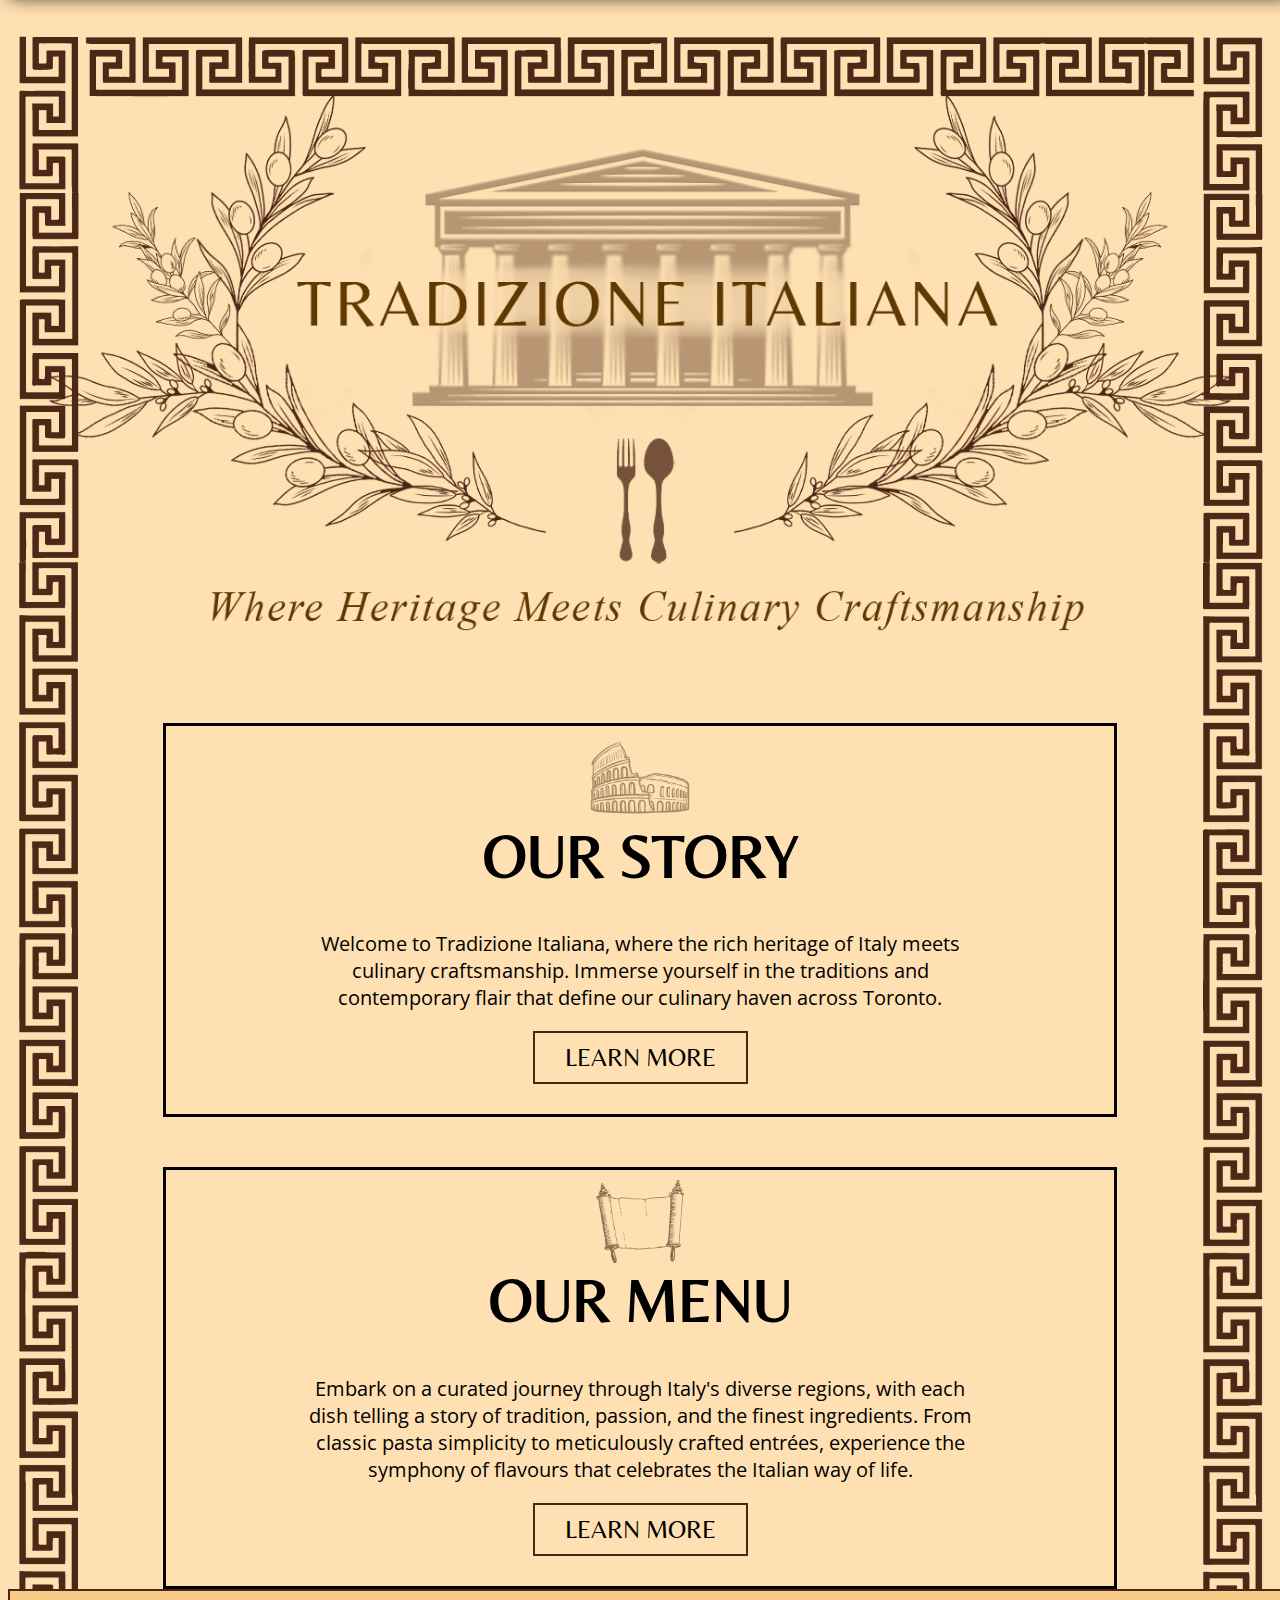
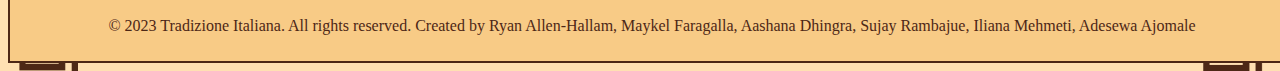
<file: index.html>
<!DOCTYPE html>
<html>
<head>
	<meta charset="utf-8">
	<meta name="viewport" content="width=device-width, initial-scale=1">
	<title>HOME: Tradizione Italiana</title>

	<link rel="preconnect" href="https://fonts.googleapis.com">
	<link rel="preconnect" href="https://fonts.gstatic.com" crossorigin>
	<link href="https://fonts.googleapis.com/css2?family=Belleza&display=swap" rel="stylesheet">

	<link rel="preconnect" href="https://fonts.googleapis.com">
	<link rel="preconnect" href="https://fonts.gstatic.com" crossorigin>
	<link href="https://fonts.googleapis.com/css2?family=Open+Sans:wght@300&display=swap" rel="stylesheet">

	<link rel="stylesheet" type="text/css" href="tradizione-italiana.css">

</head>
<body>

	<div class="introImg">
		<img id="nameImage" src="HomePageIMG/TradizioneItalianaBG.png" width="100%" height="10%">
	</div>

	<div id="ourStorySection" >
		<img class="divLogos" src="HomePageIMG/colloseumLogo.png" width="100px">
		<h1 class="subsectionTitle">OUR STORY</h1>
		<p class="blurbText">Welcome to Tradizione Italiana, where the rich heritage of Italy meets culinary craftsmanship. Immerse yourself in the traditions and contemporary flair that define our culinary haven across Toronto.</p>
		<a href="about-us.html">
			<button class="learnMoreButtons">LEARN MORE</button>			
		</a>
	</div>

	<div id="ourMenuSection" >
		<img class="divLogos" src="HomePageIMG/menuScrollLogo.png" width="100px">
		<h1 class="subsectionTitle">OUR MENU</h1>
		<p class="blurbText">Embark on a curated journey through Italy's diverse regions, with each dish telling a story of tradition, passion, and the finest ingredients. From classic pasta simplicity to meticulously crafted entrées, experience the symphony of flavours that celebrates the Italian way of life.</p>
		<a href="themenu.html">
			<button class="learnMoreButtons">LEARN MORE</button>			
		</a>
		
		
	</div>

	<div id="navbar">
        <div id="logo">
            <a href="tradizione-italiana.html">
                <h2 id="title">TRADIZIONE<br>ITALIANA</h2>
            </a>
        </div>
        <div id="NavButtons">
            <a class="learnMoreButtons" id="reserveButton" href="reservationstradizione.html">RESERVATIONS</a>
            <a class="navPageButtons" href="contactuspage.html">CONTACT US</a>
            <a class="navPageButtons" href="locationspage.html">LOCATIONS</a>
            <a class="navPageButtons" href="themenu.html">MENU</a>
            <a class="navPageButtons" href="about-us.html">OUR STORY</a>
        </div>
    </div>

     <footer>
        <p>&copy; 2023 Tradizione Italiana. All rights reserved. Created by Ryan Allen-Hallam, Maykel Faragalla, Aashana Dhingra, Sujay Rambajue, Iliana Mehmeti, Adesewa Ajomale </p>
    </footer>


</body>

<script type="text/javascript">
	
	// When the user scrolls down 20px from the top of the document, slide down the navbar
	// When the user scrolls to the top of the page, slide up the navbar (100px out of the top view)
	window.onscroll = function() {scrollFunction()};

	function scrollFunction() {
  		if (document.body.scrollTop > 20 || document.documentElement.scrollTop > 20) {
   		document.getElementById("navbar").style.top = "0";
  		}
  		else {
    	document.getElementById("navbar").style.top = "-110px";
  		}
	}
</script>
</html>
</file>
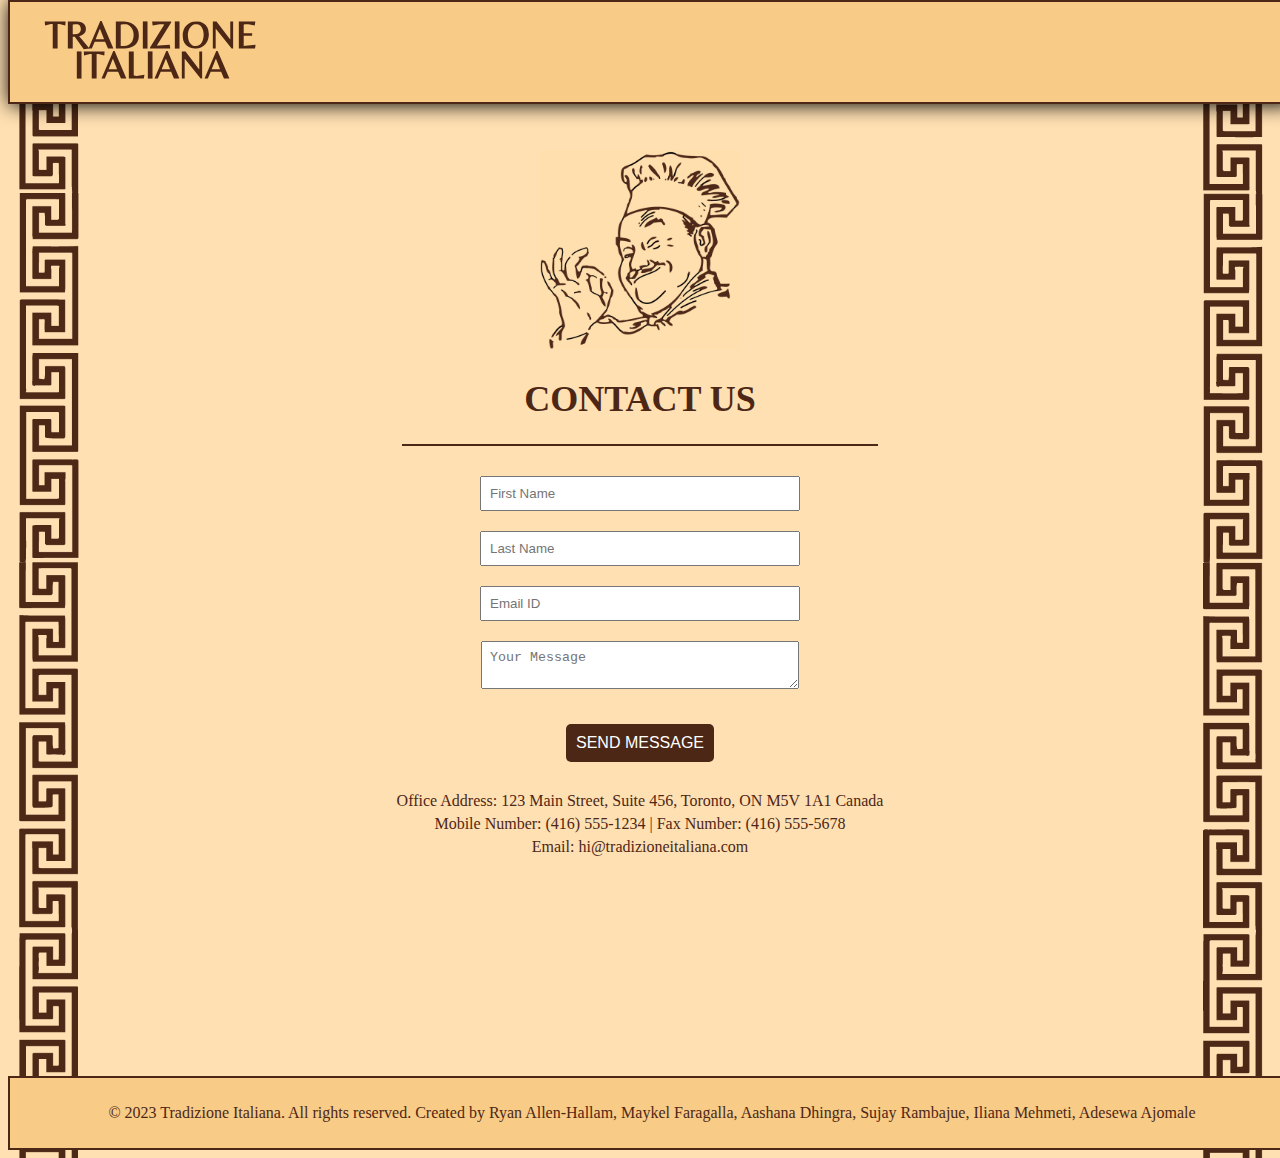
<file: contactuspage.html>
<!DOCTYPE html>
<html lang="en">
<head>
    <meta charset="UTF-8">
    <meta name="viewport" content="width=device-width, initial-scale=1">
    <title>Contact Us: Tradizione Italiana</title>

    <link rel="preconnect" href="https://fonts.googleapis.com">
    <link rel="preconnect" href="https://fonts.gstatic.com" crossorigin>
    <link href="https://fonts.googleapis.com/css2?family=Belleza&display=swap" rel="stylesheet">

    <link rel="preconnect" href="https://fonts.googleapis.com">
    <link rel="preconnect" href="https://fonts.gstatic.com" crossorigin>
    <link href="https://fonts.googleapis.com/css2?family=Open+Sans:wght@300&display=swap" rel="stylesheet">

    <link rel="stylesheet" type="text/css" href="contactuspage.css">
</head>
<body>
    <div id="contactUsIntro">
        <img src="ContactUsIMG/Tradizione Italiana - Contact Us Icon.png" width="200px">
        <h1 class="pageTitle">CONTACT US</h1>
        <hr>
        <div id="contactForm">
            <form id="contactForm">
                <input type="text" id="firstName" placeholder="First Name" required>
                <input type="text" id="lastName" placeholder="Last Name" required>
                <input type="email" id="email" placeholder="Email ID" required>
                <textarea id="message" placeholder="Your Message" required></textarea>
                <button type="button" id="sendMessageButton" onclick="validateAndSendMessage()">SEND MESSAGE</button>
            </form>
        </div>
        <div id="contactInfo">
            <p>Office Address: 123 Main Street, Suite 456, Toronto, ON M5V 1A1 Canada</p>
            <p>Mobile Number: (416) 555-1234 | Fax Number: (416) 555-5678</p>
            <p>Email: hi@tradizioneitaliana.com</p>
        </div>
    </div>

  <div id="navbar">
        <div id="logo">
            <a href="tradizione-italiana.html">
                <h2 id="title">TRADIZIONE<br>ITALIANA</h2>
            </a>
        </div>
        <div id="NavButtons">
            <a class="learnMoreButtons" id="reserveButton" href="reservationstradizione.html">RESERVATIONS</a>
            <a class="navPageButtons" href="contactuspage.html">CONTACT US</a>
            <a class="navPageButtons" href="locationspage.html">LOCATIONS</a>
            <a class="navPageButtons" href="themenu.html">MENU</a>
            <a class="navPageButtons" href="about-us.html">OUR STORY</a>
        </div>
    </div>


    <div style="padding: 100px;"></div>

     <footer>
        <p>&copy; 2023 Tradizione Italiana. All rights reserved. Created by Ryan Allen-Hallam, Maykel Faragalla, Aashana Dhingra, Sujay Rambajue, Iliana Mehmeti, Adesewa Ajomale </p>
    </footer>

    <script type="text/javascript">
        window.onscroll = function() {scrollFunction()};

        function scrollFunction() {
            if (document.body.scrollTop > 20 || document.documentElement.scrollTop > 20) {
                document.getElementById("navbar").style.top = "0";
            } else {
                document.getElementById("navbar").style.top = "-110px";
            }
        }

        function validateAndSendMessage() {
            var firstName = document.getElementById("firstName").value;
            var lastName = document.getElementById("lastName").value;
            var email = document.getElementById("email").value;
            var message = document.getElementById("message").value;

            if (firstName && lastName && email && message) {
                sendMessage();
            } else {
                alert("Please fill in all fields before sending the message.");
            }
        }

        function sendMessage() {
            alert("Message sent successfully!");
            // Implement your logic to send the message here
        }
    </script>
</body>
</html>
</file>
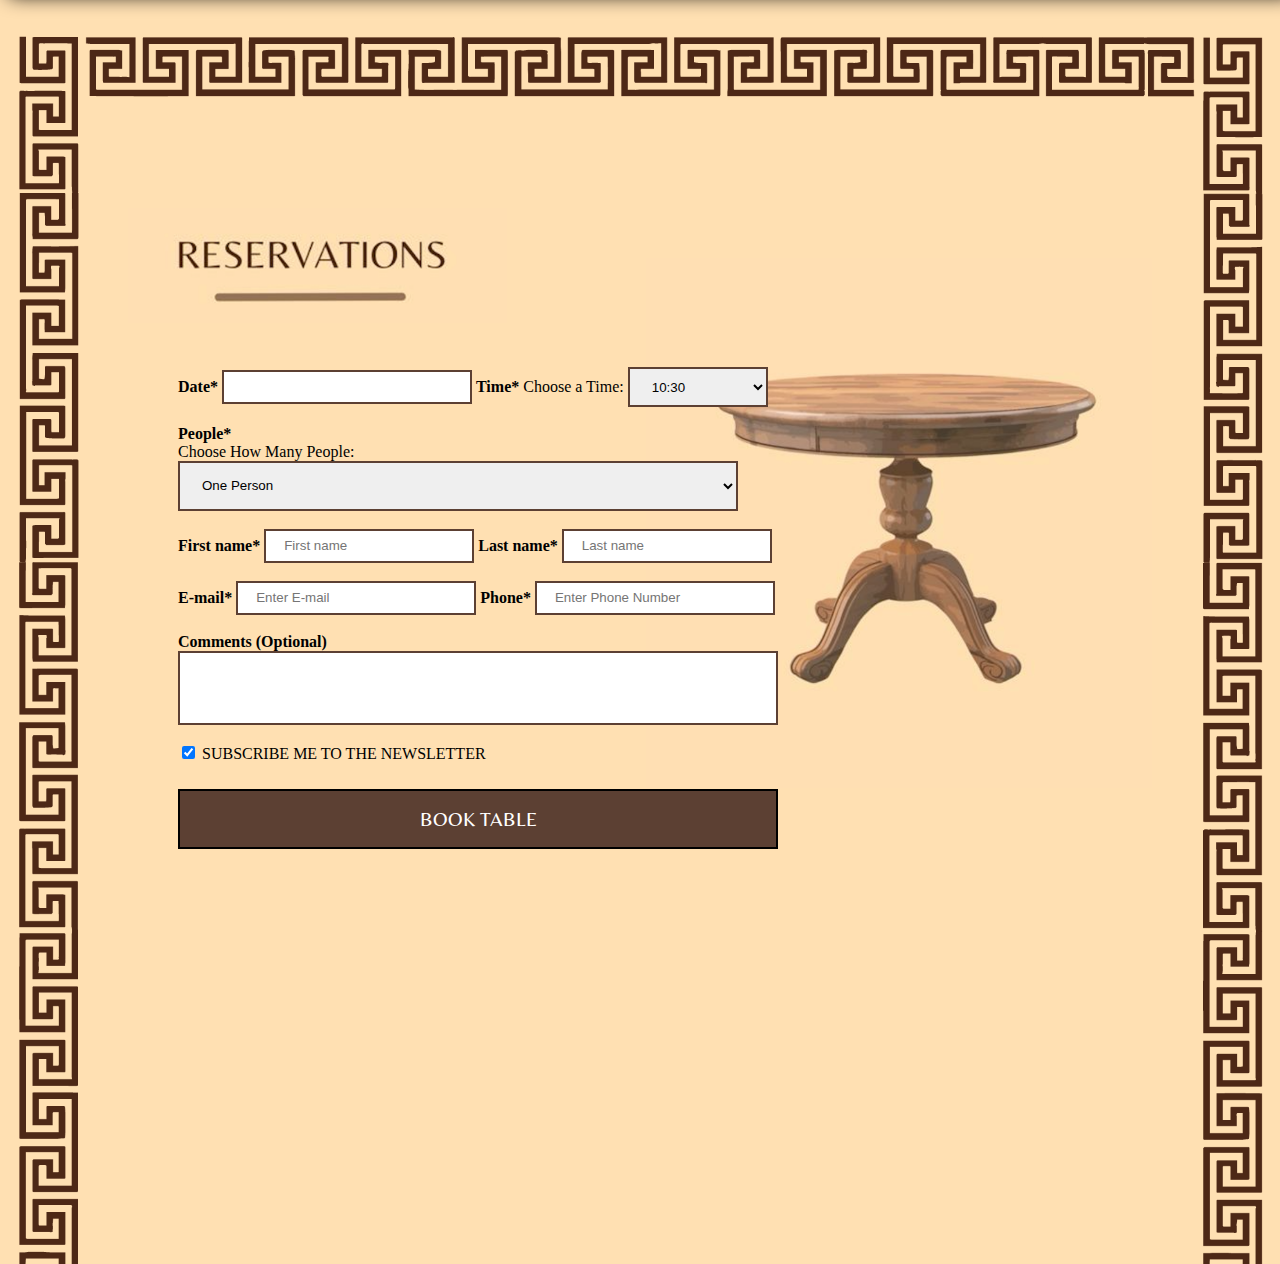
<file: reservationstradizione.html>
<!DOCTYPE html>
<html>
<head>
	<meta charset="utf-8">
	<meta name="viewport" content="width=device-width, initial-scale=1">
	<title>HOME: Tradizione Italiane</title>

	<link rel="preconnect" href="https://fonts.googleapis.com">
	<link rel="preconnect" href="https://fonts.gstatic.com" crossorigin>
	<link href="https://fonts.googleapis.com/css2?family=Belleza&display=swap" rel="stylesheet">

	<link rel="stylesheet" type="text/css" href="reservePage.css">

</head>
<body>

	<div id="navbar">
        <div id="logo">
            <a href="tradizione-italiana.html">
                <h2 id="title">TRADIZIONE<br>ITALIANA</h2>
            </a>
        </div>
        <div id="NavButtons">
            <a class="learnMoreButtons" id="reserveButton" href="reservationstradizione.html">RESERVATIONS</a>
            <a class="navPageButtons" href="contactuspage.html">CONTACT US</a>
            <a class="navPageButtons" href="locationspage.html">LOCATIONS</a>
            <a class="navPageButtons" href="themenu.html">MENU</a>
            <a class="navPageButtons" href="about-us.html">OUR STORY</a>
        </div>
    </div>

	<img id="reservetext" src="ReserveIMG/reservetext.png" width="30%" height="10%">
	<img id="tableImage" src="ReserveIMG/reservationstable.png" width="40%" height="10%">
	<div class="reserveform">


  <div class="container">
  	<form id="reservationform" >
    <label for="unamed"><b> Date* </b></label>
    <input id="lefth" type="text" placeholder="" name="unamed" required>

    <label for="psw"><b> Time*</b></label>
    <label for="time">Choose a Time:</label> 
    <select name="time" class="righth"> 
        <option value="10:30">10:30</option> 
        <option value="12:00">12:00</option> 
        <option value="2:00">2:00</option> 
        <option value="4:00">4:00</option> 
        <option value="6:00">6:00</option>
        <option value="8:00">8:00</option>
    </select><br><br>
     <label for="uname"><b>People* </b> <br></label>
    <label for="people">Choose How Many People:</label> 
    <select name="people" id="comments"> 
        <option value="one">One Person</option> 
        <option value="two">Two People</option> 
        <option value="three">Three People</option> 
        <option value="four">Four People</option> 
        <option value="five">Five People</option>
        <option value="six">Six People</option>
    </select>
    <br>
	<br>
     <label for="unamefn"><b>First name*</b></label>
    <input id="lefth2" type="text" placeholder="First name" name="unamefn" required>

    <label for="unameln"><b>Last name*</b></label>
    <input id="righth2" type="text" placeholder="Last name" name="unameln" required><br><br>
     <label for="unameel"><b>E-mail*</b></label>
    <input id="lefth3" type="text" placeholder="Enter E-mail" name="unameel" required>

    <label for="unamep"><b>Phone*</b></label>
    <input id="righth3" type="text" placeholder="Enter Phone Number" name="unamep" required><br><br>
     <label for="unamec"><b>Comments (Optional)</b></label>
    <input id="comments" type="text" placeholder="" name="unamec" required><br><br>
    <label>
      <input type="checkbox" checked="checked" name="remember"> SUBSCRIBE ME TO THE NEWSLETTER
    </label>
    <br><br>

    <button type="button" class="reservebtn" onclick="validateAndSendMessage()">BOOK TABLE</button>
    </form>
  </div>
  <br>
  <br>
  <br>
  <br>
  <br>
  <br>
  <div style="padding: 180px;"></div>

    


<script type="text/javascript">
	
	// When the user scrolls down 20px from the top of the document, slide down the navbar
	// When the user scrolls to the top of the page, slide up the navbar (100px out of the top view)

	window.onscroll = function() {scrollFunction()};

	function scrollFunction() {
  		if (document.body.scrollTop > 20 || document.documentElement.scrollTop > 20) {
   		document.getElementById("navbar").style.top = "0";
  		}
  		else {
    	document.getElementById("navbar").style.top = "-110px";
  		}
	}
	function validateAndSendMessage() {
            var dates = document.getElementById("lefth").value;
            var firstName = document.getElementById("lefth2").value;
            var email = document.getElementById("lefth3").value;
            var lastName = document.getElementById("righth2").value;
            var phone = document.getElementById("righth3").value;
            var selectedPeople = document.getElementById("comments").value;
            

            // Check if all fields are filled
            if (firstName && lastName && email && dates && phone) {
                // If all fields are filled, you can submit the form or perform other actions
                 if (selectedPeople === "six") {
            		alert("We do not have space for 6 people right now. Sorry!");
            	}else{
                sendMessage();}
            } else {
                // If any field is empty, display an alert or handle it as needed
                alert("Please fill in all required fields before sending the message.");
            }
        }

        function sendMessage() {
            // Implement your logic to send the message here
            alert("Reservation sent successfully!");
        }
	


	</script>

</body>


</html>
</file>
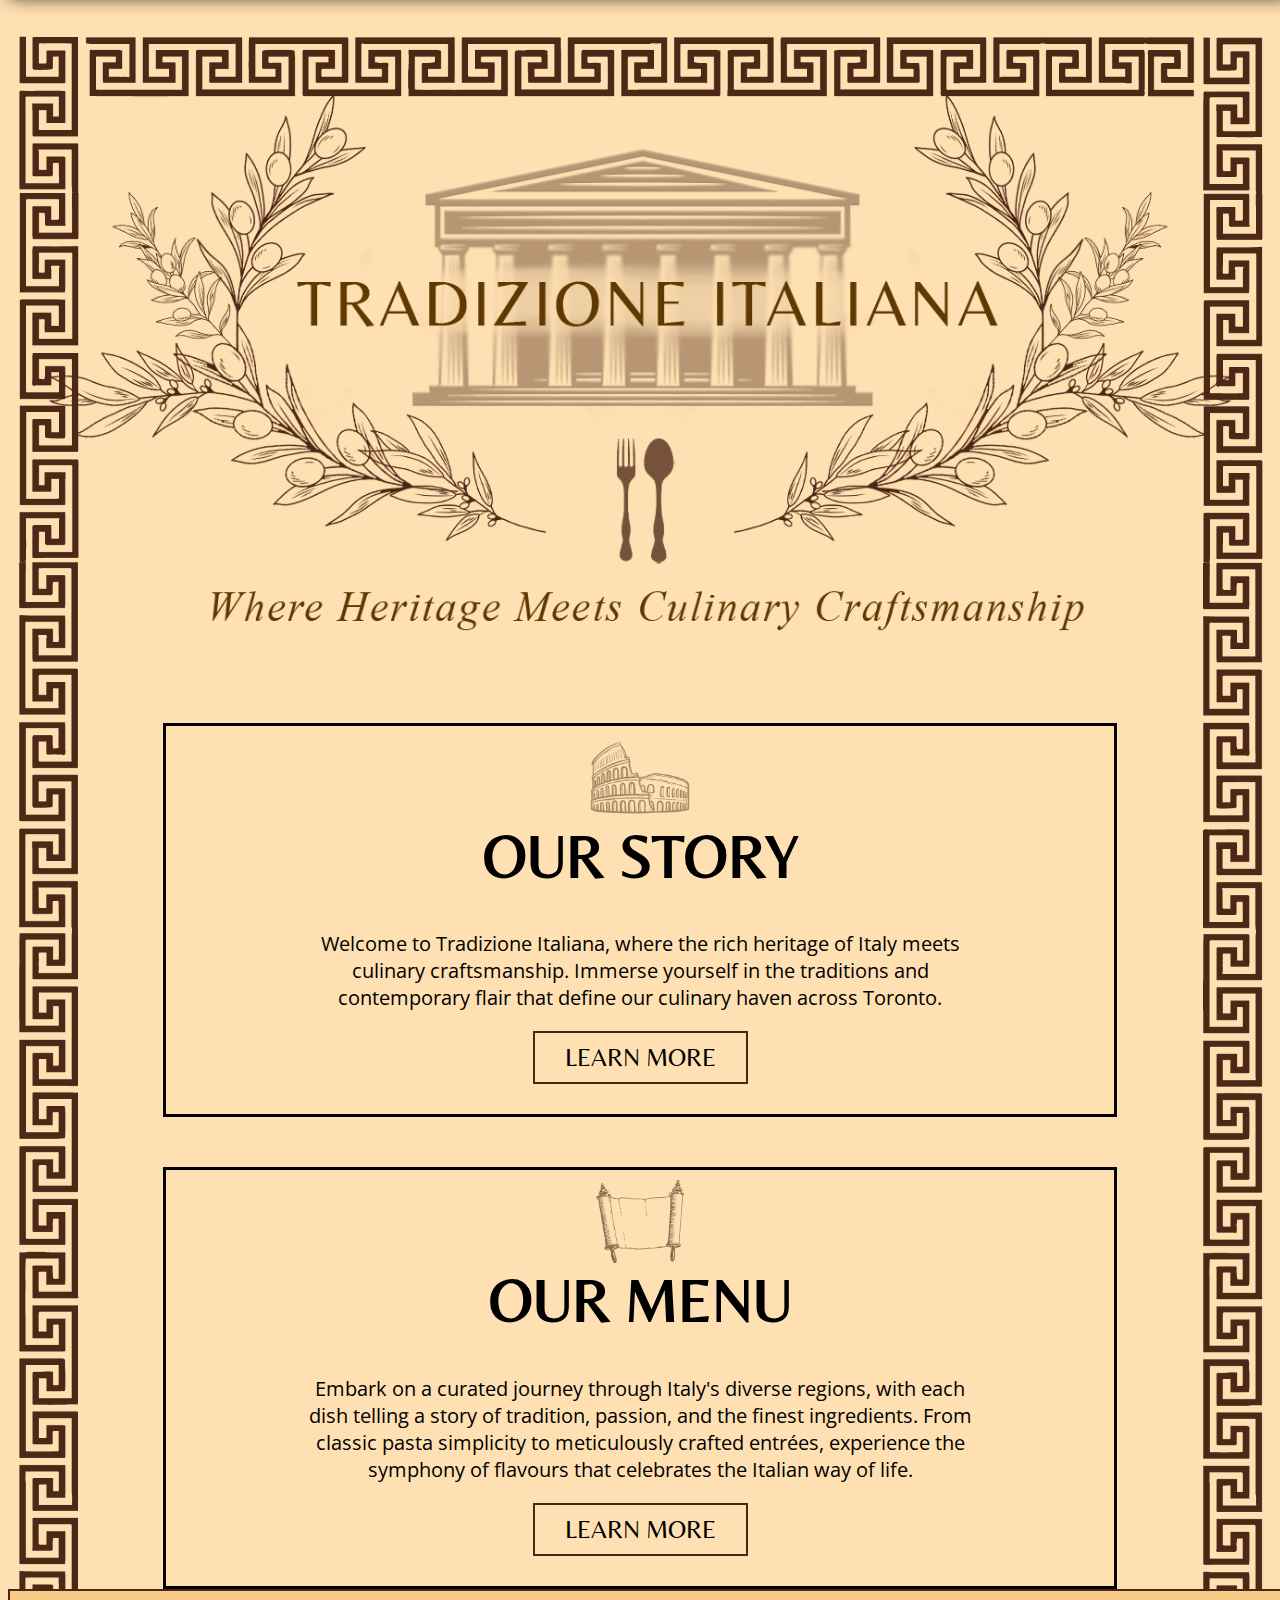
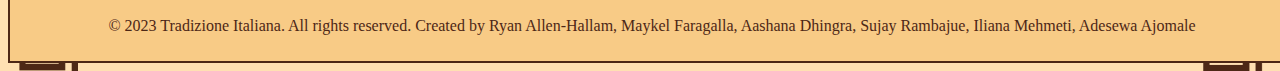
<file: tradizione-italiana.html>
<!DOCTYPE html>
<html>
<head>
	<meta charset="utf-8">
	<meta name="viewport" content="width=device-width, initial-scale=1">
	<title>HOME: Tradizione Italiane</title>

	<link rel="preconnect" href="https://fonts.googleapis.com">
	<link rel="preconnect" href="https://fonts.gstatic.com" crossorigin>
	<link href="https://fonts.googleapis.com/css2?family=Belleza&display=swap" rel="stylesheet">

	<link rel="preconnect" href="https://fonts.googleapis.com">
	<link rel="preconnect" href="https://fonts.gstatic.com" crossorigin>
	<link href="https://fonts.googleapis.com/css2?family=Open+Sans:wght@300&display=swap" rel="stylesheet">

	<link rel="stylesheet" type="text/css" href="tradizione-italiana.css">

</head>
<body>

	<div class="introImg">
		<img id="nameImage" src="HomePageIMG/TradizioneItalianaBG.png" width="100%" height="10%">
	</div>

	<div id="ourStorySection" >
		<img class="divLogos" src="HomePageIMG/colloseumLogo.png" width="100px">
		<h1 class="subsectionTitle">OUR STORY</h1>
		<p class="blurbText">Welcome to Tradizione Italiana, where the rich heritage of Italy meets culinary craftsmanship. Immerse yourself in the traditions and contemporary flair that define our culinary haven across Toronto.</p>
		<a href="about-us.html">
			<button class="learnMoreButtons">LEARN MORE</button>			
		</a>
	</div>

	<div id="ourMenuSection" >
		<img class="divLogos" src="HomePageIMG/menuScrollLogo.png" width="100px">
		<h1 class="subsectionTitle">OUR MENU</h1>
		<p class="blurbText">Embark on a curated journey through Italy's diverse regions, with each dish telling a story of tradition, passion, and the finest ingredients. From classic pasta simplicity to meticulously crafted entrées, experience the symphony of flavours that celebrates the Italian way of life.</p>
		<a href="themenu.html">
			<button class="learnMoreButtons">LEARN MORE</button>			
		</a>
		
		
	</div>

	<div id="navbar">
        <div id="logo">
            <a href="tradizione-italiana.html">
                <h2 id="title">TRADIZIONE<br>ITALIANA</h2>
            </a>
        </div>
        <div id="NavButtons">
            <a class="learnMoreButtons" id="reserveButton" href="reservationstradizione.html">RESERVATIONS</a>
            <a class="navPageButtons" href="contactuspage.html">CONTACT US</a>
            <a class="navPageButtons" href="locationspage.html">LOCATIONS</a>
            <a class="navPageButtons" href="themenu.html">MENU</a>
            <a class="navPageButtons" href="about-us.html">OUR STORY</a>
        </div>
    </div>

     <footer>
        <p>&copy; 2023 Tradizione Italiana. All rights reserved. Created by Ryan Allen-Hallam, Maykel Faragalla, Aashana Dhingra, Sujay Rambajue, Iliana Mehmeti, Adesewa Ajomale </p>
    </footer>


</body>

<script type="text/javascript">
	
	// When the user scrolls down 20px from the top of the document, slide down the navbar
	// When the user scrolls to the top of the page, slide up the navbar (100px out of the top view)
	window.onscroll = function() {scrollFunction()};

	function scrollFunction() {
  		if (document.body.scrollTop > 20 || document.documentElement.scrollTop > 20) {
   		document.getElementById("navbar").style.top = "0";
  		}
  		else {
    	document.getElementById("navbar").style.top = "-110px";
  		}
	}
</script>
</html>
</file>
<file: tradizione-italiana.css>
@font-face{
	src: url(Fonts/Inlander-Texture.ttf);
	font-family: inlander;
}

body{
	background-color: #FFE0B2;
	background-image: url(websiteBorder3.png);
	background-size: 100%;
	background-repeat: space repeat;
}

#nameImage{
	margin-left: auto;
	margin-right: auto;
}

#pageBorder{
	position: fixed;
	left: 0px;
	width: 95%;
	height: 95%;
	top: 0px;
	margin left: 10px;
	margin-right: 10px;
	border: 10px;
	border-image: url(websiteBorder.png);
}

#navbar {
  filter: drop-shadow(1px 1px 10px);
  overflow: hidden;
  background-color: #F8CB86;
  position: fixed; 
  width: 100%; 
  height: 100px;
  top: -110px;
  transition: top 0.3s; /* Transition effect when sliding down (and up) */
  border: 2px solid;
  border-color: #4D2716;
  z-index: 1000;
}

#logo{
	float: left;
	font-family: inlander;
	line-height: 30px;
	margin-top: -20px;
	padding-left: 20px;
	color: #4D2716;
}

#NavButtons{
	float: right;
	margin-top: 30px;
}
#navbar a {
	padding-right:15px ;
	padding-left: 15px;
	padding-top: 7px;
	padding-bottom: 7px ;
  float: right;
  display: block;
  color: #4D2716;
  text-align: center;
  margin-right: 70px;
  text-decoration: none;
  font-size: 25px;
  font-family: 'Belleza', sans-serif;
}

	#navbar a:hover{
		color: white;
		background-color: #4D2716;
	}

#reserveButton {
	border: 2px solid;
	border-color: #4D2716;
	padding: 1px;
}

#ourStorySection {
	margin-bottom: 50px;
	border: solid black;
	position: relative;
	width: 75%;
	margin-right: auto;
	margin-left: auto;
	text-align: center;
	font-family: 'Belleza', sans-serif;
	font-size: 30px;
}

#ourMenuSection {
	border: solid black;
	position: relative;
	width: 75%;
	margin-right: auto;
	margin-left: auto;
	text-align: center;
	font-family: 'Belleza', sans-serif;
	font-size: 30px;
}

.divLogos {
	margin-top: 10px;
}

.blurbText{
	position: relative;
	margin-left: auto;
	margin-right: auto;
	width: 70%;
	font-size: 20px;
	font-family: 'Open Sans', sans-serif;
}

.learnMoreButtons{
	border: 2px solid;
	border-color: #4D2716;
	background-color: transparent;
	padding: 10px;
	padding-left: 30px;
	padding-right: 30px;
	margin-bottom: 30px;
	font-family: 'Belleza', sans-serif;
	font-size: 25px;
}

.learnMoreButtons:hover{
	transition: ease-in;
	background-color: #4D2716;
	color: white;
	border-color: white;
}

.subsectionTitle{
	margin-top: -5px;
}

#aboutUsIntro{
	position: relative;
	width: 75%;
	margin-right: auto;
	margin-left: auto;
	margin-top: 200px;
	text-align: center;
	font-family: 'Belleza', sans-serif;
	font-size: 30px;
}

.pageTitle{
	font-size: 90px;
	margin-top: -7px;
}

#aboutUsText{
	margin-top: -25px;
	position: relative;
	margin-left: auto;
	margin-right: auto;
	width: 70%;
	font-size: 20px;
	font-family: 'Open Sans', sans-serif;	
}

.aboutUsSection{
	width: 85%;
	height: 30%;
	margin-right: auto;
	margin-left: auto;
	margin-top: 75px;
	margin-bottom: 5%;
}


#ourFoodTXT{
	float: right;
	width: 50%;
	height: 485px;
	text-align: center;
	border: 2px solid black;
	font-family: 'Belleza', sans-serif;
}

#ourFoodTXT2{
	width: 48%;
	height: 500px;
	text-align: center;
	border: 2px solid black;
	float: left;
	margin-top: 50px;
	font-family: 'Belleza', sans-serif;
}

#ourFoodIMG{
	width: 45%;
	float: left;
}

#ourFoodIMG2{
	width: 47%;
	margin-top: 50px;
	float: right;
}

.aboutUsSectionTitle{
	font-size: 50px;
	margin-top: 15%;
}

.aboutUsSectionText{
	width: 75%;
	margin-top: -10px;
	margin-left: auto;
	margin-right: auto;
	font-family: 'Open Sans', sans-serif;	
}

#newsLetterButtonDiv{
	margin-right: auto;
	margin-left: auto;
	text-align: center;
}

#newsLetterButton{
	border: 2px solid;
	border-color: #4D2716;
	background-color: transparent;
	padding: 10px;
	padding-left: 30px;
	padding-right: 30px;
	margin-bottom: 30px;
	font-family: 'Belleza', sans-serif;
	font-size: 25px;	
}

#newsLetterButton:hover{
	border: 2px solid;
	border-color: white;
	color: white;
	background-color: #4D2716;
	padding: 10px;
	padding-left: 30px;
	padding-right: 30px;
	margin-bottom: 30px;
	font-family: 'Belleza', sans-serif;
	font-size: 25px;	
}

.signUpOverlay{
	display: none;
	position: absolute;
	transform: translate(150%, -200%);
	background-color: #4D2716;
	width: 25%;
	text-align: center;
	border-radius: 20px;
	z-index: 1;
}

.textInputFields{
	width: 70%;
	height: 30px;
	border-radius: 30px;
	margin-top: 15px;

}
#closeOverlayButton{
	float: right;
}

#iAccept{
	margin-top: 20px;
}

#iAcceptLabel{
	color: white;
	font-family: 'Open Sans', sans-serif;
}

#finishSignUp{
	color: white;
	margin-top: 20PX;
	width: 50%;
	height: 100%;
	border: 2px solid;
	border-color: #FFE0B2;
	background-color: transparent;
	padding: 10px;
	padding-left: 30px;
	padding-right: 30px;
	margin-bottom: 30px;
	font-family: 'Belleza', sans-serif;
	font-size: 25px;	
}

#finishSignUp:hover{
	color: #4D2716;
	margin-top: 20PX;
	width: 50%;
	height: 100%;
	border: 2px solid;
	border-color: #FFE0B2;
	background-color: #FFE0B2;
	padding: 10px;
	padding-left: 30px;
	padding-right: 30px;
	margin-bottom: 30px;
	font-family: 'Belleza', sans-serif;
	font-size: 25px;	
}

#finishSignUp:active {
	margin-top: 20PX;
	width: 50%;
	height: 100%;
	border: 2px solid;
	border-color: #FFE0B2;
	background-color: gray;
	padding: 10px;
	padding-left: 30px;
	padding-right: 30px;
	margin-bottom: 30px;
	font-family: 'Belleza', sans-serif;
	font-size: 25px;	
}

#signUpHereTitle{
	color: white;
	font-family: 'Belleza', sans-serif;	
}

footer {
    background-color: #333;
    color: #4D2716;
    text-align: center;
    padding: 10px;
    position:;
    bottom: 0;
    width: 100%;
    background-color: #F8CB86;
    border: 2px solid;
    border-color: #4D2716;
}
</file>
<file: contactuspage.css>
body{
    background-color: #FFE0B2;
    background-image: url(websiteBorder3.png);
    background-size: 100%;
    background-repeat: space repeat;
}

#contactUsIntro {
    width: 75%;
    margin: 20px auto;
    text-align: center;
    margin-top: 150px;
}

.pageTitle {
    font-size: 36px;
    color: #4D2716;
}

hr {
    width: 50%;
    margin: 10px auto;
    border: 1px solid #4D2716;
}

#contactForm {
    margin-top: 20px;
}

#contactForm form {
    display: flex;
    flex-direction: column;
    align-items: center;
}

#contactForm input,
#contactForm textarea {
    margin: 10px;
    padding: 8px;
    width: 300px;
}

#sendMessageButton {
    margin-top: 25px;
    padding: 10px;
    cursor: pointer;
    background-color: #4D2716;
    color: white;
    border: none;
    border-radius: 5px;
    font-size: 16px;
}

#sendMessageButton:hover {
    background-color: #634032;
}

#contactInfo {
    margin-top: 30px;
    text-align: center;
}

#contactInfo p {
    margin: 5px;
    font-size: 16px;
    color: #4D2716;
}

#navbar {
    filter: drop-shadow(1px 1px 10px);
    overflow: hidden;
    background-color: #F8CB86;
    position: fixed;
    width: 100%;
    height: 100px;
    top: 0;
    transition: top 0.3s;
    border: 2px solid;
    border-color: #4D2716;
}

#logo{
    float: left;
    font-family: inlander;
    line-height: 30px;
    margin-top: -20px;
    padding-left: 20px;
    color: #4D2716;
}

#NavButtons {
    float: right;
    margin-top: 30px;
}

#navbar a {
    padding-right: 15px;
    padding-left: 15px;
    padding-top: 7px;
    padding-bottom: 7px;
    float: right;
    display: block;
    color: #4D2716;
    text-align: center;
    margin-right: 70px;
    text-decoration: none;
    font-size: 25px;
    font-family: 'Belleza', sans-serif;
}

#navbar a:hover {
    color: white;
    background-color: #4D2716;
}

#reserveButton {
    border: 2px solid;
    border-color: #4D2716;
    padding: 1px;
}

footer {
    background-color: #333;
    color: #4D2716;
    text-align: center;
    padding: 10px;
    position:;
    bottom: 0;
    width: 100%;
    background-color: #F8CB86;
    border: 2px solid;
    border-color: #4D2716;
}
</file>
<file: reservePage.css>
@font-face{
	src: url(Fonts/Inlander-Texture.ttf);
	font-family: inlander;
}

body{
	background-color: #FFE0B2;
	background-image: url(websiteBorder3.png);
	background-size: 100%;
	background-repeat: space repeat;
}

#pageBorder{
	position: fixed;
	left: 0px;
	width: 95%;
	height: 95%;
	top: 0px;
	margin left: 10px;
	margin-right: 10px;
	border: 10px;
	border-image: url(websiteBorder.png);
}

#navbar {
  filter: drop-shadow(1px 1px 10px);
  overflow: hidden;
  background-color: #F8CB86;
  position: fixed; 
  width: 100%; 
  height: 100px;
  top: -110px;
  transition: top 0.3s; /* Transition effect when sliding down (and up) */
  border: 2px solid;
  border-color: #4D2716;
  z-index: 10;
}

#logo{
    float: left;
    font-family: inlander;
    line-height: 30px;
    margin-top: -20px;
    padding-left: 20px;
    color: #4D2716;
}

#NavButtons{
	float: right;
	margin-top: 35px;
}

#navbar a {
	padding-right:15px ;
	padding-left: 15px;
	padding-top: 7px;
	padding-bottom: 7px ;
  float: right;
  display: block;
  color: #4D2716;
  text-align: center;
  margin-right: 70px;
  text-decoration: none;
  font-size: 25px;
  font-family: 'Belleza', sans-serif;
}

	#navbar a:hover{
		color: white;
		background-color: #4D2716;
	}

#reserveButton {
	border: 2px solid;
	border-color: #4D2716;
	padding: 1px;
}

.homeSections {
	border: solid black;
	position: relative;
	width: 45%;
	text-align: center;
	font-family: 'Belleza', sans-serif;
}

.divLogos {
}


#tableImage{ 
	float: right;
margin-right: 120px;
margin-top: 250px;
}

.reserveform{
	margin-top: 250px;
	margin-left: 120px;
	width: 35%;

}

.reservebtn { float: left;
	border:  2px solid black;
	font-size: 20px;
  width: 600px;
  height: 60px;
  padding: 10px 18px;
  background-color: #5C4033;
  font-family: 'Belleza', sans-serif;
  
}

button {
 
  color: white;
  padding: 14px 20px;
  margin: 8px 0;
  border: none;
  cursor: pointer;
  width: 100%;
}

button:hover {
  opacity: 0.8;
}

#comments{ border:  2px solid #5C4033;
	width: 560px;
  height: 50px;
  padding: 10px 18px;
}

#lefth{ border:  2px solid #5C4033;
	width: 210px;
  height: 10px;
  padding: 10px 18px;
}

.righth{ border:  2px solid #5C4033;
	width: 140px;
  height: 40px;
  padding: 10px 18px;
}
#lefth2{ border:  2px solid #5C4033;
	width: 170px;
  height: 10px;
  padding: 10px 18px;
}

#righth2{ border:  2px solid #5C4033;
	width: 170px;
  height: 10px;
  padding: 10px 18px;
}

#lefth3{ border:  2px solid #5C4033;
	width: 200px;
  height: 10px;
  padding: 10px 18px;
}

#righth3{ border:  2px solid #5C4033;
	width: 200px;
  height: 10px;
  padding: 10px 18px;
}
.container {
	float: left;
	margin-left: 50px;
	margin-top: -210px;
}
#reservetext{
	margin-top: 200px;
	margin-left: 120px;
}
.error {
      color: red;
    }

#peoplecomments{ border:  2px solid #5C4033;
	width: 560px;
  height: 50px;
  padding: 10px 18px;
}

footer {
    background-color: #333;
    color: #4D2716;
    text-align: center;
    padding: 10px;
    position:;
    bottom: 0;
    width: 100%;
    background-color: #F8CB86;
    border: 2px solid;
    border-color: #4D2716;
}
</file>
